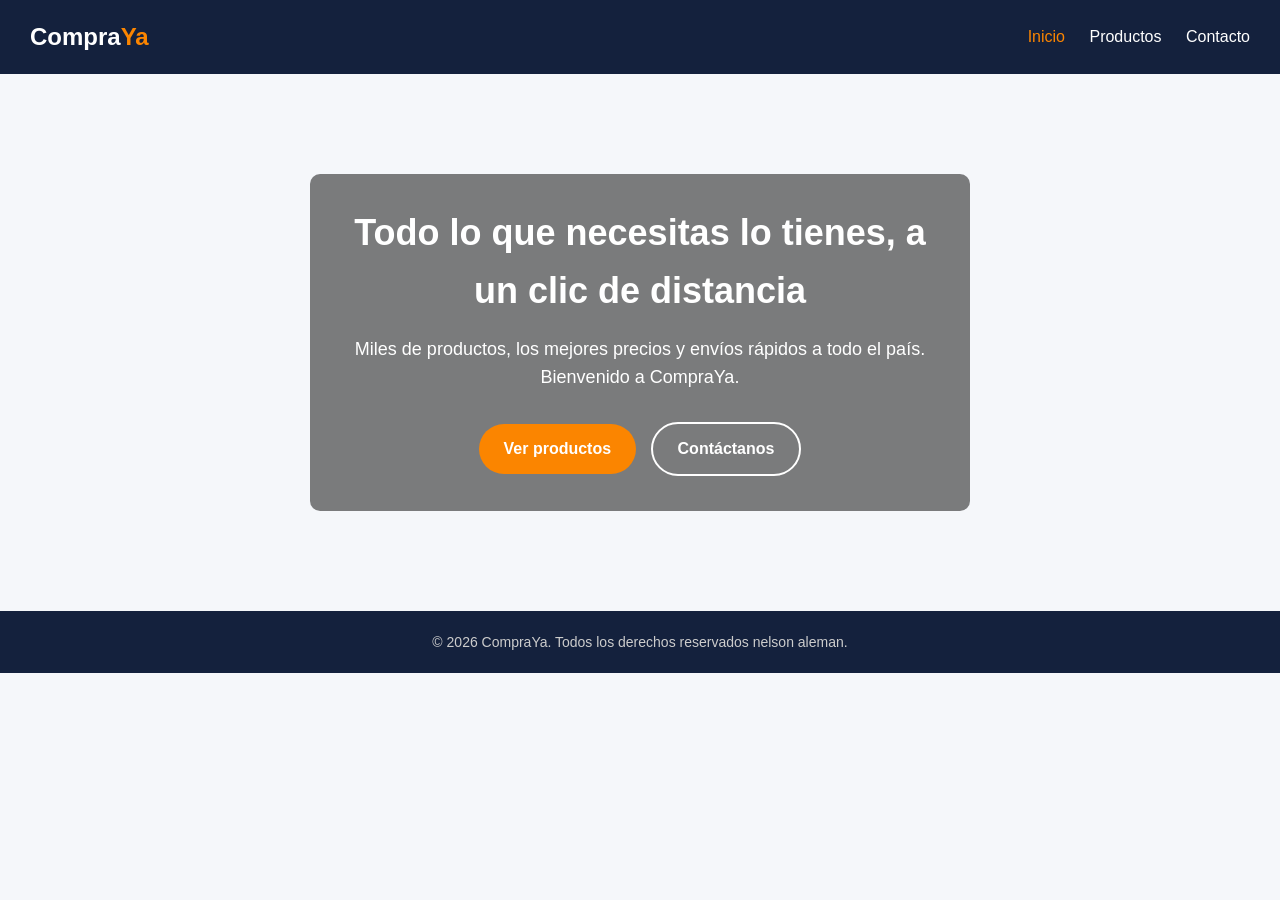
<file: index.html>
<!DOCTYPE html>
<html lang="es">
<head>
<meta charset="UTF-8">
<meta name="viewport" content="width=device-width, initial-scale=1.0">
<title>CompraYa | Tu tienda en línea en Colombia</title>
<link rel="stylesheet" href="styles.css">
</head>
<body>

  <header class="nav" id="navbar">
    <div class="logo">Compra<span>Ya</span></div>
    <div class="nav-right">
      <nav class="links" id="navLinks">
        <a href="index.html" class="active">Inicio</a>
        <a href="productos.html">Productos</a>
        <a href="contacto.html">Contacto</a>
      </nav>
      <button class="menu-toggle" id="menuToggle" aria-label="Abrir menú" aria-expanded="false">☰</button>
    </div>
  </header>

  <!-- INICIO / HERO -->
  <section class="hero" id="inicio">
    <div class="hero-content">
      <h1>Todo lo que necesitas lo tienes, a un clic de distancia </h1>
      <p>Miles de productos, los mejores precios y envíos rápidos a todo el país. Bienvenido a CompraYa.</p>
      <a href="productos.html" class="btn">Ver productos</a>
      <a href="contacto.html" class="btn outline">Contáctanos</a>
    </div>
  </section>

  <footer>
    &copy; 2026 CompraYa. Todos los derechos reservados nelson aleman.
  </footer>

  <script src="script.js"></script>
</body>
</html>
</file>
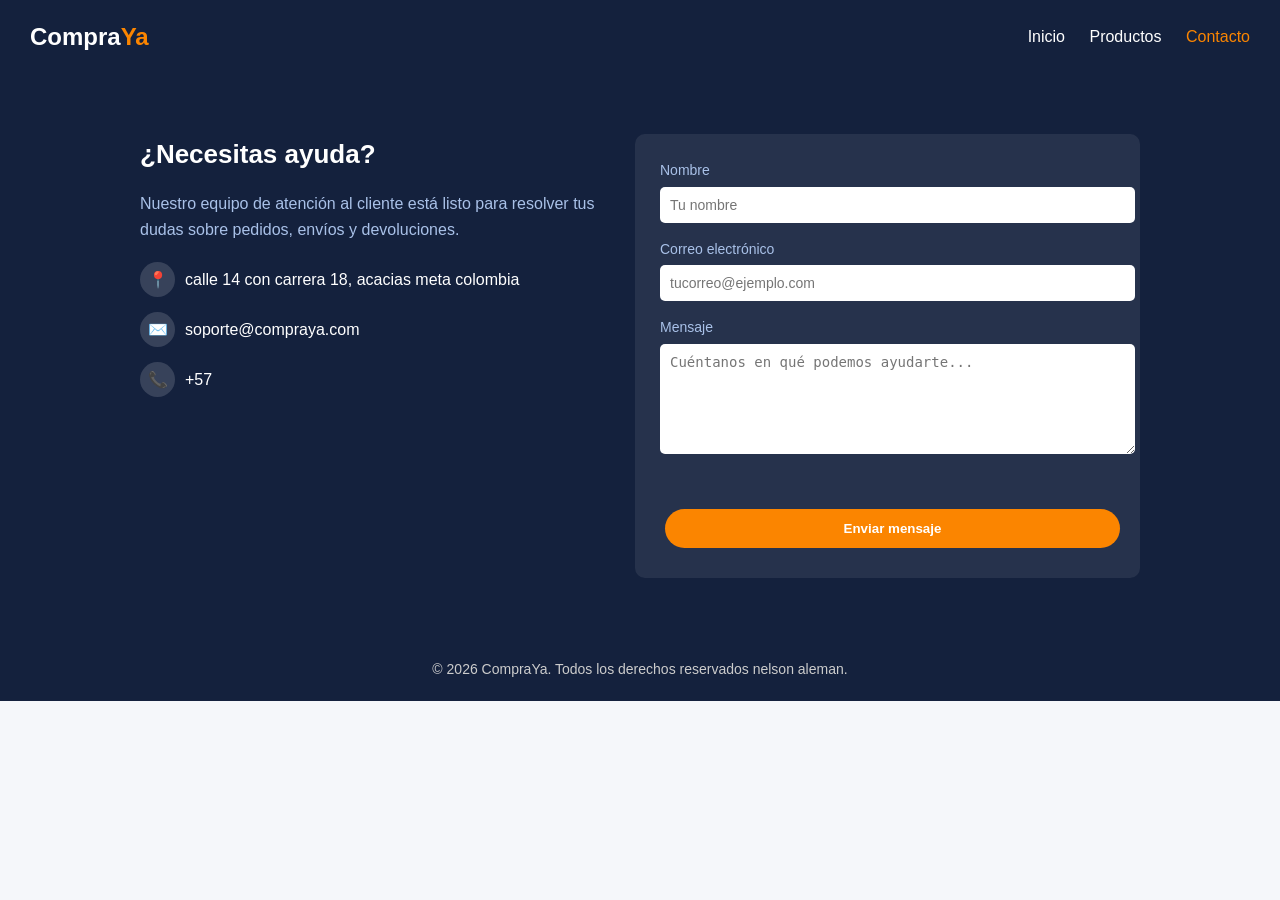
<file: contacto.html>
<!DOCTYPE html>
<html lang="es">
<head>
<meta charset="UTF-8">
<meta name="viewport" content="width=device-width, initial-scale=1.0">
<title>Contacto | CompraYa</title>
<link rel="stylesheet" href="styles.css">
</head>
<body>

  <header class="nav" id="navbar">
    <div class="logo">Compra<span>Ya</span></div>
    <div class="nav-right">
      <nav class="links" id="navLinks">
        <a href="index.html">Inicio</a>
        <a href="productos.html">Productos</a>
        <a href="contacto.html" class="active">Contacto</a>
      </nav>
      <button class="menu-toggle" id="menuToggle" aria-label="Abrir menú" aria-expanded="false">☰</button>
    </div>
  </header>

  <!-- CONTACTO -->
  <section class="contacto" id="contacto">
    <div class="contacto-wrap">
      <div class="contacto-info">
        <h2>¿Necesitas ayuda?</h2>
        <p>Nuestro equipo de atención al cliente está listo para resolver tus dudas sobre pedidos, envíos y devoluciones.</p>
        <div class="info-item">
          <div class="icon">📍</div>
          <div>calle 14 con carrera 18, acacias meta colombia</div>
        </div>
        <div class="info-item">
          <div class="icon">✉️</div>
          <div>soporte@compraya.com</div>
        </div>
        <div class="info-item">
          <div class="icon">📞</div>
          <div>+57 </div>
        </div>
      </div>
      <form id="contactForm" novalidate>
        <div class="field">
          <label for="nombre">Nombre</label>
          <input type="text" id="nombre" placeholder="Tu nombre" required>
        </div>
        <div class="field">
          <label for="email">Correo electrónico</label>
          <input type="email" id="email" placeholder="tucorreo@ejemplo.com" required>
        </div>
        <div class="field">
          <label for="mensaje">Mensaje</label>
          <textarea id="mensaje" placeholder="Cuéntanos en qué podemos ayudarte..."></textarea>
        </div>
        <p id="formMsg" class="form-msg"></p>
        <button type="submit" class="btn">Enviar mensaje</button>
      </form>
    </div>
  </section>

  <footer>
    &copy; 2026 CompraYa. Todos los derechos reservados nelson aleman.
  </footer>

  <script src="script.js"></script>
</body>
</html>
</file>
<file: styles.css>
/* ===== ESTILOS GENERALES DE LA PAGINA===== */

body {
  margin: 0;
  padding: 0;
  font-family: Arial, sans-serif;
  color: #30363b;
  background-color: #f5f7fa;
  line-height: 1.6;
}

img {
  max-width: 100%;
}

h1 {
  margin: 0;
}

h2 {
  margin: 0;
}

p {
  margin: 0;
}

/* ===== MENU DE NAVEGACION ===== */

.nav {
  background-color: #14213d;
  padding: 18px 30px;
  display: flex;
  justify-content: space-between;
  align-items: center;
}

.logo {
  color: #ffffff;
  font-size: 24px;
  font-weight: bold;
}

.logo span {
  color: #fb8500;
}

.links a {
  color: #ffffff;
  text-decoration: none;
  margin-left: 20px;
  font-size: 16px;
}

.links a:hover {
  color: #fb8500;
}

.links a.active {
  color: #fb8500;
}

/* ===== AGRUPA MENU + CARRITO + HAMBURGUESA (evita que .nav los reparta) =====
   .nav sigue teniendo siempre 2 hijos directos: .logo y .nav-right, sin
   importar si la página tiene o no el badge del carrito. Así
   "justify-content: space-between" en .nav siempre deja el logo a la
   izquierda y este grupo pegado a la derecha, en vez de repartir el
   espacio entre 3 o 4 elementos sueltos (que fue lo que centró el menú
   en productos.html). */

.nav-right {
  display: flex;
  align-items: center;
  gap: 20px;
}

/* ===== BOTON HAMBURGUESA (oculto en escritorio, JS lo controla en móvil) ===== */

.menu-toggle {
  display: none;
  background: none;
  border: none;
  color: #ffffff;
  font-size: 26px;
  cursor: pointer;
}

/* ===== BADGE DEL CARRITO (productos.html) ===== */

.cart-badge {
  color: #ffffff;
  font-size: 16px;
}

/* ===== SECCION INICIO  ===== */

.hero {
  background-image: url("https://images.unsplash.com/photo-1472851294608-062f824d29cc?auto=format&fit=crop&w=1600&q=80");
  background-size: cover;
  background-position: center;
  padding: 100px 20px;
  text-align: center;
  color: #ffffff;
}

.hero-content {
  max-width: 600px;
  margin: 0 auto;
  background-color: rgba(0, 0, 0, 0.5);
  padding: 30px;
  border-radius: 10px;
}

.hero-content h1 {
  font-size: 36px;
  margin-bottom: 15px;
}

.hero-content p {
  font-size: 18px;
  margin-bottom: 25px;
}

.scroll-hint {
  margin-top: 20px;
  font-size: 14px;
  color: #ffffff;
}

/* ===== SIMULACION DE BOTONES  ===== */

.btn {
  display: inline-block;
  background-color: #fb8500;
  color: #ffffff;
  text-decoration: none;
  padding: 12px 25px;
  border-radius: 30px;
  font-weight: bold;
  margin: 5px;
  border: none;
}

.btn:hover {
  background-color: #e07600;
}

.btn.outline {
  background-color: transparent;
  border: 2px solid #ffffff;
}

.btn.outline:hover {
  background-color: #ffffff;
  color: #14213d;
}

/* ===== TITULO DE SECCION ===== */

.section-title {
  text-align: center;
  max-width: 600px;
  margin: 0 auto 40px auto;
  padding: 60px 20px 0 20px;
}

.section-title .tag {
  color: #fb8500;
  font-weight: bold;
  text-transform: uppercase;
  font-size: 14px;
}

.section-title h2 {
  font-size: 28px;
  color: #14213d;
  margin-top: 10px;
}

.section-title p {
  margin-top: 10px;
  color: #556;
}

/* ===== SECCION PRODUCTOS ===== */

.productos {
  background-color: #ffffff;
  padding-bottom: 60px;
}

.grid-productos {
  display: flex;
  flex-wrap: wrap;
  justify-content: center;
  gap: 20px;
  max-width: 1100px;
  margin: 0 auto;
  padding: 0 20px;
}

.card {
  background-color: #f5f7fa;
  border-radius: 10px;
  overflow: hidden;
  width: 300px;
}

.card img {
  width: 100%;
  height: 200px;
  object-fit: cover;
}

.card-body {
  padding: 20px;
}

.card-body h3 {
  color: #14213d;
  margin: 0 0 10px 0;
}

.card-body p {
  color: #667;
  font-size: 14px;
  margin-bottom: 10px;
}

.card-body .precio {
  color: #14213d;
  font-size: 18px;
  font-weight: bold;
  margin-bottom: 12px;
}

.card-body a {
  color: #fb8500;
  font-weight: bold;
  text-decoration: none;
}

.card-body a:hover {
  text-decoration: underline;
}

.btn-cart {
  background: none;
  border: none;
  color: #fb8500;
  font-weight: bold;
  font-size: 14px;
  cursor: pointer;
  padding: 0;
  font-family: inherit;
}

.btn-cart:hover {
  text-decoration: underline;
}

/* ===== SECCION CONTACTO ===== */

.contacto {
  background-color: #14213d;
  color: #ffffff;
  padding: 60px 20px;
}

.contacto-wrap {
  display: flex;
  flex-wrap: wrap;
  gap: 40px;
  max-width: 1000px;
  margin: 0 auto;
}

.contacto-info {
  flex: 1;
  min-width: 260px;
}

.contacto-info h2 {
  font-size: 26px;
  margin-bottom: 15px;
}

.contacto-info p {
  color: #a9c1e8;
  margin-bottom: 20px;
}

.info-item {
  display: flex;
  align-items: center;
  gap: 10px;
  margin-bottom: 15px;
}

.icon {
  background-color: rgba(255, 255, 255, 0.15);
  border-radius: 50%;
  width: 35px;
  height: 35px;
  display: flex;
  align-items: center;
  justify-content: center;
}

/* ===== FORMULARIO ===== */

form {
  flex: 1;
  min-width: 260px;
  background-color: rgba(255, 255, 255, 0.08);
  padding: 25px;
  border-radius: 10px;
}

.field {
  margin-bottom: 15px;
}

.field label {
  display: block;
  margin-bottom: 5px;
  font-size: 14px;
  color: #a9c1e8;
}

.field input {
  width: 100%;
  padding: 10px;
  border-radius: 5px;
  border: none;
  font-size: 14px;
}

.field textarea {
  width: 100%;
  padding: 10px;
  border-radius: 5px;
  border: none;
  font-size: 14px;
  min-height: 90px;
}

form .btn {
  width: 100%;
  border: none;
  cursor: pointer;
}

.form-msg {
  font-size: 14px;
  margin-bottom: 10px;
  min-height: 18px;
}

.form-msg.error {
  color: #ff8080;
}

.form-msg.success {
  color: #7ee787;
}

/* ===== NOTIFICACION TEMPORAL (TOAST) - creada por script.js ===== */

.toast {
  position: fixed;
  bottom: 20px;
  right: 20px;
  background-color: #14213d;
  color: #ffffff;
  padding: 14px 22px;
  border-radius: 8px;
  box-shadow: 0 4px 14px rgba(0, 0, 0, 0.25);
  font-size: 14px;
  z-index: 1000;

  /* Estado inicial: invisible y un poco más abajo */
  opacity: 0;
  transform: translateY(20px);

  /* Anima cualquier cambio de "opacity" y "transform" */
  transition: opacity 0.3s ease, transform 0.3s ease;

  /* Para que el toast no bloquee clics cuando está invisible */
  pointer-events: none;
}

/* Cuando JS agrega la clase "show", el toast se muestra en su lugar */
.toast.show {
  opacity: 1;
  transform: translateY(0);
}

/* ===== PIE DE PAGINA ===== */

footer {
  background-color: #14213d;
  color: #cccccc;
  text-align: center;
  padding: 20px;
  font-size: 14px;
}

/* ===== ESTILOS PARA PANTALLAS PEQUEÑAS ===== */

@media (max-width: 700px) {
  .links {
    display: none;
  }

  /* Cuando JS agrega la clase "show" (menú abierto), se muestra en columna */
  .links.show {
    display: flex;
    flex-direction: column;
    width: 100%;
    margin-top: 15px;
  }

  .links.show a {
    margin: 8px 0;
  }

  .menu-toggle {
    display: block;
  }

  /* El grupo (carrito + hamburguesa) se queda en la fila superior, y
     cuando .links gana "width: 100%" (arriba) se ve forzado a bajar
     a una segunda línea, ya que aquí sí permitimos el "wrap". */
  .nav-right {
    flex-wrap: wrap;
    justify-content: flex-end;
  }

  .btn.outline {
    margin-top: 10px;
  }
}
</file>
